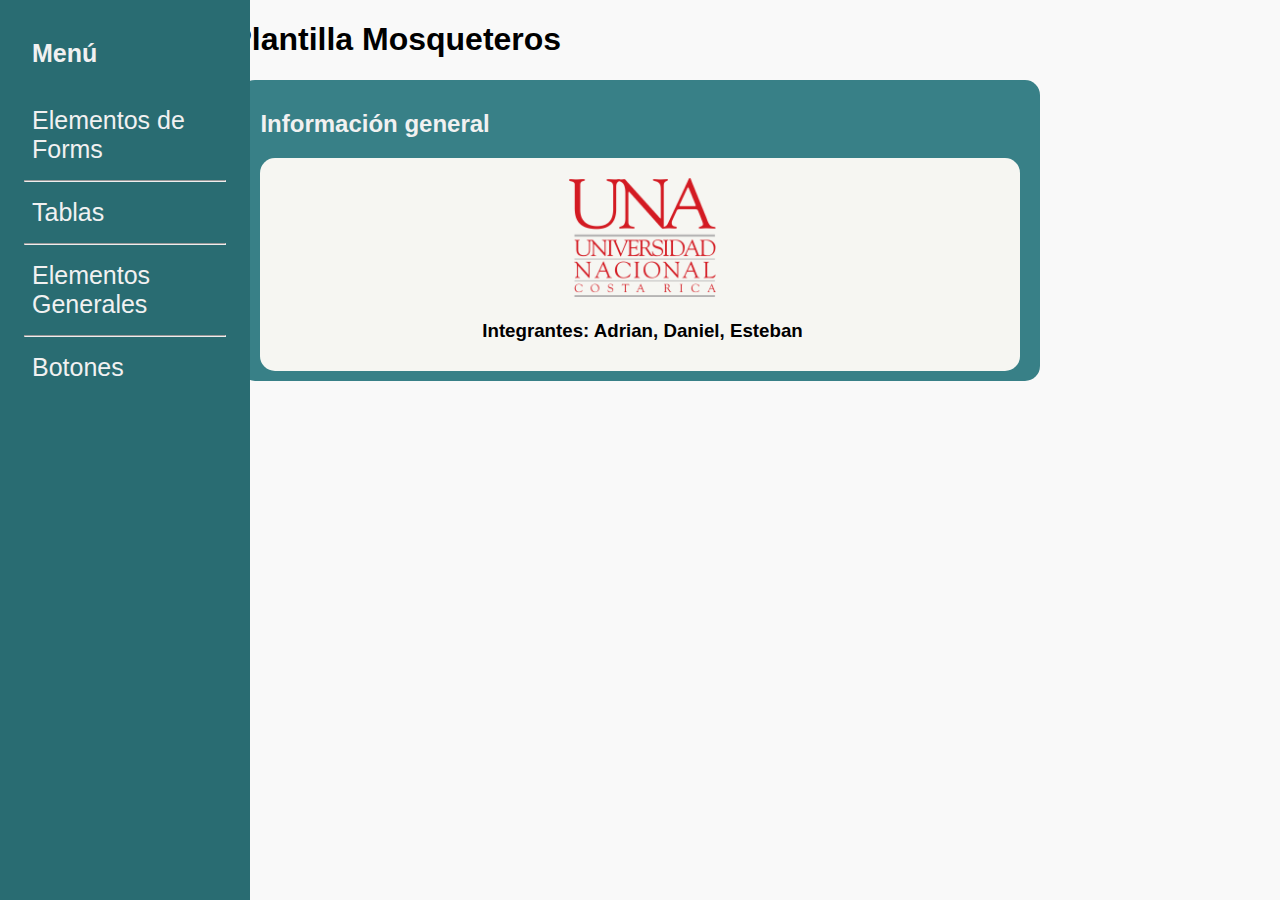
<file: Proyecto_dgurreck_agamboa_evargas/index.html>
<!DOCTYPE html>
<html lang="en">

<head>
    <meta charset="UTF-8">
    <meta http-equiv="X-UA-Compatible" content="IE=edge">
    <meta name="viewport" content="width=device-width, initial-scale=1.0">
    <title>Plantilla Mosqueteros
    </title>
    <link rel="stylesheet" type="text/css" href="css/style.css" />
    <script src="js/index.js"></script>
</head>

<body>
    <div class="menuLateral">
        <h1 class="tituloMenu"><a href="/index.html">Menú</a></h1>
        <a href="components/elementos_forms.html">Elementos de Forms</a>
        <hr>
        <a href="components/tablas.html">Tablas</a>
        <hr>
        <a href="components/elementos_generales.html">Elementos Generales</a>
        <hr>
        <a href="components/botones.html">Botones</a>

    </div>

    <h1 class="center">Plantilla Mosqueteros</h1>


    <div class="cajaSeccion">

        <h2 class="tituloB">Información general</h2>
        <div class="cajaSeccionInfo" style="text-align: center; padding-top: 20px;">
            <img src="resources/LogoUNA.png" alt="" width="20%">
            <h3>Integrantes: Adrian, Daniel, Esteban</h3>

        </div>
    </div>



</body>

</html>
</file>
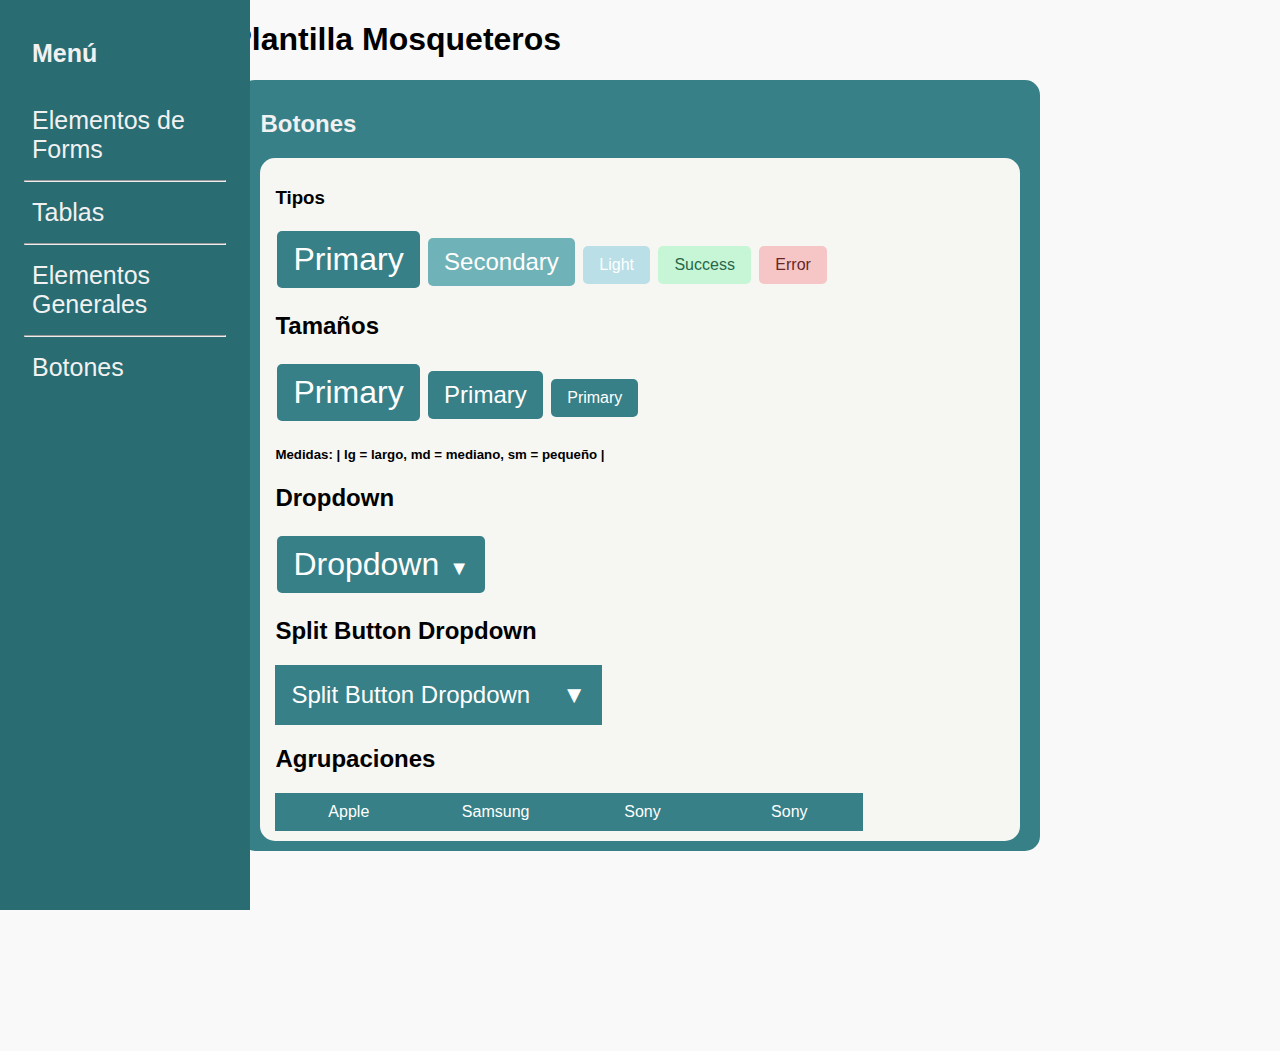
<file: Proyecto_dgurreck_agamboa_evargas/components/botones.html>
<!DOCTYPE html>
<html lang="en">

<head>
    <meta charset="UTF-8">
    <meta http-equiv="X-UA-Compatible" content="IE=edge">
    <meta name="viewport" content="width=device-width, initial-scale=1.0">
    <title>Plantilla Mosqueteros
    </title>
    <link rel="stylesheet" type="text/css" href="../css/style.css" />
    <script src="../js/index.js"></script>
</head>

<body>

    <div class="menuLateral">
        <h1 class="tituloMenu"><a href="../index.html">Menú</a></h1>
        <a href="elementos_forms.html">Elementos de Forms</a>
        <hr>
        <a href="tablas.html">Tablas</a>
        <hr>
        <a href="elementos_generales.html">Elementos Generales</a>
        <hr>
        <a href="botones.html">Botones</a>
    </div>

    <h1 class="center">Plantilla Mosqueteros</h1>
    <div class="cajaSeccion">
        <h2 class="tituloB">Botones</h2>
        <div class="cajaSeccionInfo">
            <h3>Tipos</h3>
            <button type="button" class="btn-primary btn-lg btn-rounded">Primary</button>
            <button type="button" class="btn-secondary btn-md btn-rounded">Secondary</button>
            <button type="button" class="btn-light btn-rounded">Light</button>
            <button type="button" class="btn-success btn-sm btn-rounded">Success</button>
            <button type="button" class="btn-error btn-sm btn-rounded">Error</button>
            <h2>Tamaños</h2>
            <button type="button" class="btn-primary btn-lg btn-rounded">Primary</button>
            <button type="button" class="btn-primary btn-md btn-rounded">Primary</button>
            <button type="button" class="btn-primary btn-sm btn-rounded">Primary</button>
            <h5>Medidas: | lg = largo, md = mediano, sm = pequeño |</h5>
            <h2>Dropdown</h2>
            <div class="dropdown">
                <button onclick="showDrop()" class="btn-drop btn-primary btn-lg btn-rounded">Dropdown</button>
                <div id="myDropdown" class="dropdown-content">
                    <a href="#">Link 1</a>
                    <a href="#">Link 2</a>
                    <a href="#">Link 3</a>
                </div>
            </div>
            <h2>Split Button Dropdown</h2>
            <button class="btn-splitDropdown btn-primary btn-md">Split Button Dropdown</button>
            <div class="splitDropdown">
                <button class="btn-splitDropdown btn-primary btn-md">
                    <i>▼</i>
                </button>
                <div class="splitDropdown-content">
                    <a href="#">Acción 1</a>
                    <a href="#">Acción 2</a>
                    <a href="#">Acción 3</a>
                </div>
            </div>
            <h2>Agrupaciones</h2>
            <div class="group" style="width:80%">
                <button class="btn-group btn-primary btn-sm" style="width:25%">Apple</button>
                <button class="btn-group btn-primary btn-sm" style="width:25%">Samsung</button>
                <button class="btn-group btn-primary btn-sm" style="width:25%">Sony</button>
                <button class="btn-group btn-primary btn-sm" style="width:25%">Sony</button>
            </div>
        </div>
    </div>
</body>

</html>
</file>
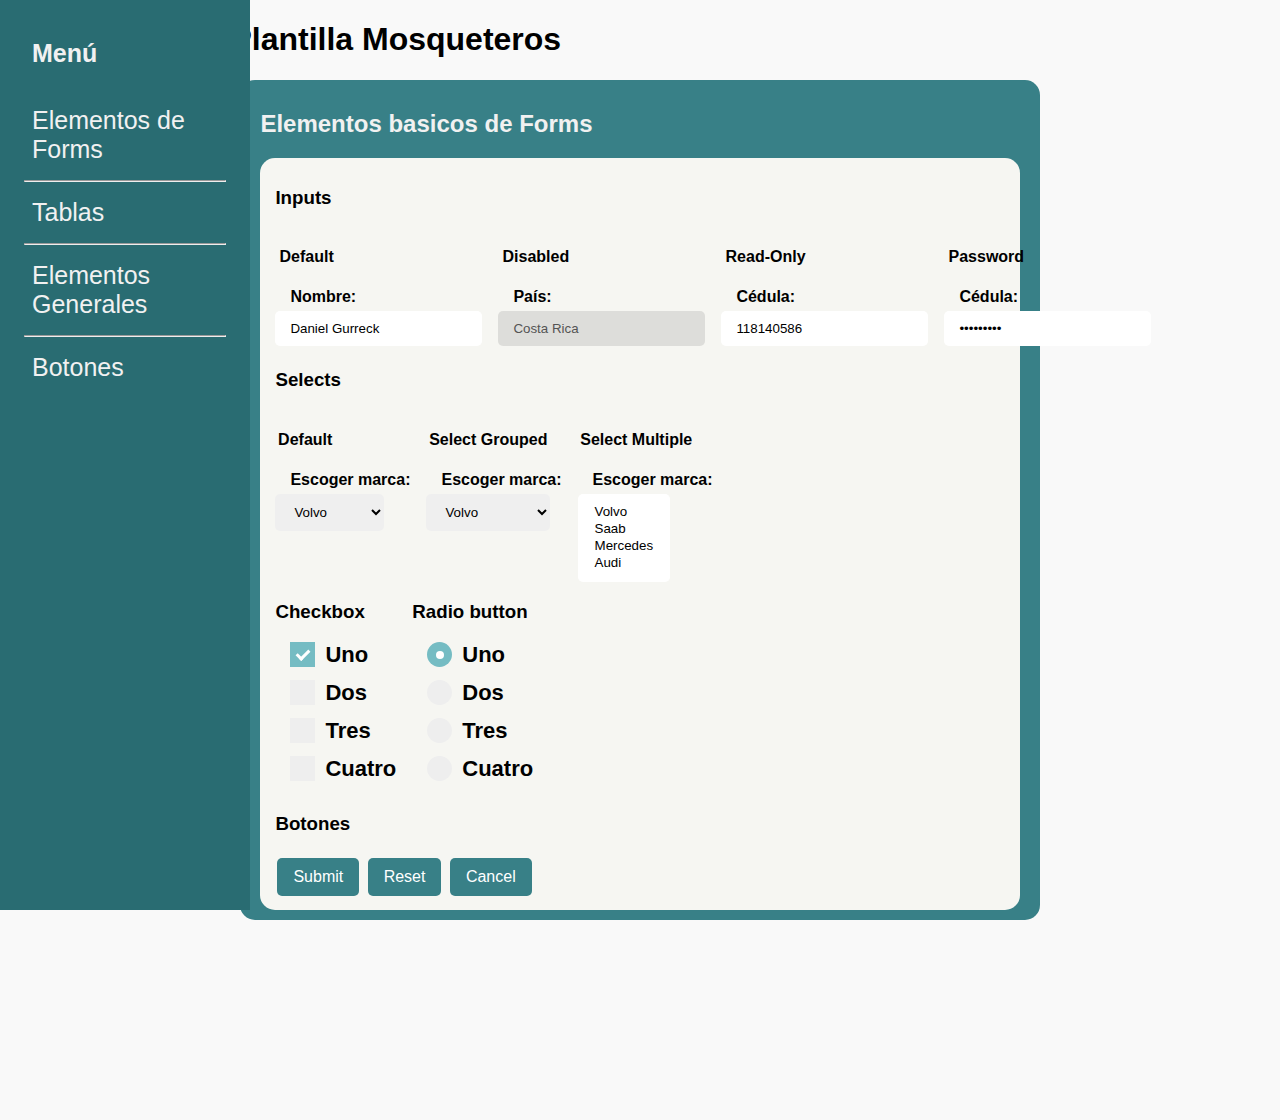
<file: Proyecto_dgurreck_agamboa_evargas/components/elementos_forms.html>
<!DOCTYPE html>
<html lang="en">

<head>
    <meta charset="UTF-8">
    <meta http-equiv="X-UA-Compatible" content="IE=edge">
    <meta name="viewport" content="width=device-width, initial-scale=1.0">
    <title>Plantilla Mosqueteros
    </title>
    <link rel="stylesheet" type="text/css" href="../css/style.css" />
    <script src="../js/index.js"></script>
</head>

<body>
    <div class="menuLateral">
        <h1 class="tituloMenu"><a href="../index.html">Menú</a></h1>
        <a href="elementos_forms.html">Elementos de Forms</a>
        <hr>
        <a href="tablas.html">Tablas</a>
        <hr>
        <a href="elementos_generales.html">Elementos Generales</a>
        <hr>
        <a href="botones.html">Botones</a>
    </div>

    <h1 class="center">Plantilla Mosqueteros</h1>
    <div class="cajaSeccion">
        <h2 class="tituloB">Elementos basicos de Forms</h2>
        <div class="cajaSeccionInfo">
            <form action="javascript:alert('Enviado');">
                <h3>Inputs</h3>
                <div class="grid izquierda">
                    <div>
                        <h4>Default</h4>
                        <label for="name">Nombre</label>
                        <input class="defaultInput" type="text" id="name" name="name" value="Daniel Gurreck" required>
                    </div>
                    <div>
                        <h4>Disabled</h4>
                        <label for="pais">País</label>
                        <input class="disabledInput" type="text" id="pais" name="pais" value="Costa Rica" disabled>
                    </div>
                    <div>
                        <h4>Read-Only</h4>
                        <label for="pais">Cédula</label>
                        <input class="readInput" type="text" id="pais" name="pais" value="118140586" readonly tool>
                    </div>
                    <div>
                        <h4>Password</h4>
                        <label for="pais">Cédula</label>
                        <input class="defaultInput" type="password" id="pais" name="pais" value="118140586">
                    </div>
                </div>

                <h3>Selects</h3>
                <div class="grid izquierda">
                    <div>
                        <h4>Default</h4>
                        <label for="cars">Escoger marca</label>
                        <select name="cars" class="defaultSelect">
                            <option value="volvo">Volvo</option>
                            <option value="saab">Saab</option>
                            <option value="mercedes">Mercedes</option>
                            <option value="audi">Audi</option>
                        </select>
                    </div>
                    <div>
                        <h4>Select Grouped</h4>
                        <label for="cars">Escoger marca</label>
                        <select name="cars" class="defaultSelect">
                            <optgroup label="Swedish Cars">
                                <option value="volvo">Volvo</option>
                                <option value="saab">Saab</option>
                            </optgroup>
                            <optgroup label="German Cars">
                                <option value="mercedes">Mercedes</option>
                                <option value="audi">Audi</option>
                            </optgroup>
                        </select>
                    </div>
                    <div>
                        <h4>Select Multiple</h4>
                        <label for="cars">Escoger marca</label>
                        <select name="cars" class="defaultSelect" multiple>
                            <option value="volvo">Volvo</option>
                            <option value="saab">Saab</option>
                            <option value="mercedes">Mercedes</option>
                            <option value="audi">Audi</option>
                        </select>
                    </div>
                </div>

                <div class="grid izquierda">
                    <div class="checkbox-content">
                        <h3>Checkbox</h3>
                        <label class="container">Uno
                            <input type="checkbox" checked="checked">
                            <span class="checkmarkCh"></span>
                        </label>
                        <label class="container">Dos
                            <input type="checkbox">
                            <span class="checkmarkCh"></span>
                        </label>
                        <label class="container">Tres
                            <input type="checkbox">
                            <span class="checkmarkCh"></span>
                        </label>
                        <label class="container">Cuatro
                            <input type="checkbox">
                            <span class="checkmarkCh"></span>
                        </label>
                    </div>



                    <div class="radio-content">
                        <h3>Radio button</h3>
                        <label class="container">Uno
                            <input type="radio" checked="checked" name="radio">
                            <span class="checkmarkRb"></span>
                        </label>
                        <label class="container">Dos
                            <input type="radio" name="radio">
                            <span class="checkmarkRb"></span>
                        </label>
                        <label class="container">Tres
                            <input type="radio" name="radio">
                            <span class="checkmarkRb"></span>
                        </label>
                        <label class="container">Cuatro
                            <input type="radio" name="radio">
                            <span class="checkmarkRb"></span>
                        </label>
                    </div>
                </div>
                <h3>Botones</h3>
                <button type="submit" class="btn-primary btn-rounded" value="Submit">Submit</button>
                <button type="reset" class="btn-primary btn-rounded" value="Reset">Reset</button>
                <button type="button" onclick="javascript:alert('Cancelado');" class="btn-primary btn-rounded"
                    value="Cancel"> Cancel</button>
            </form>
        </div>

    </div>

</body>

</html>
</file>
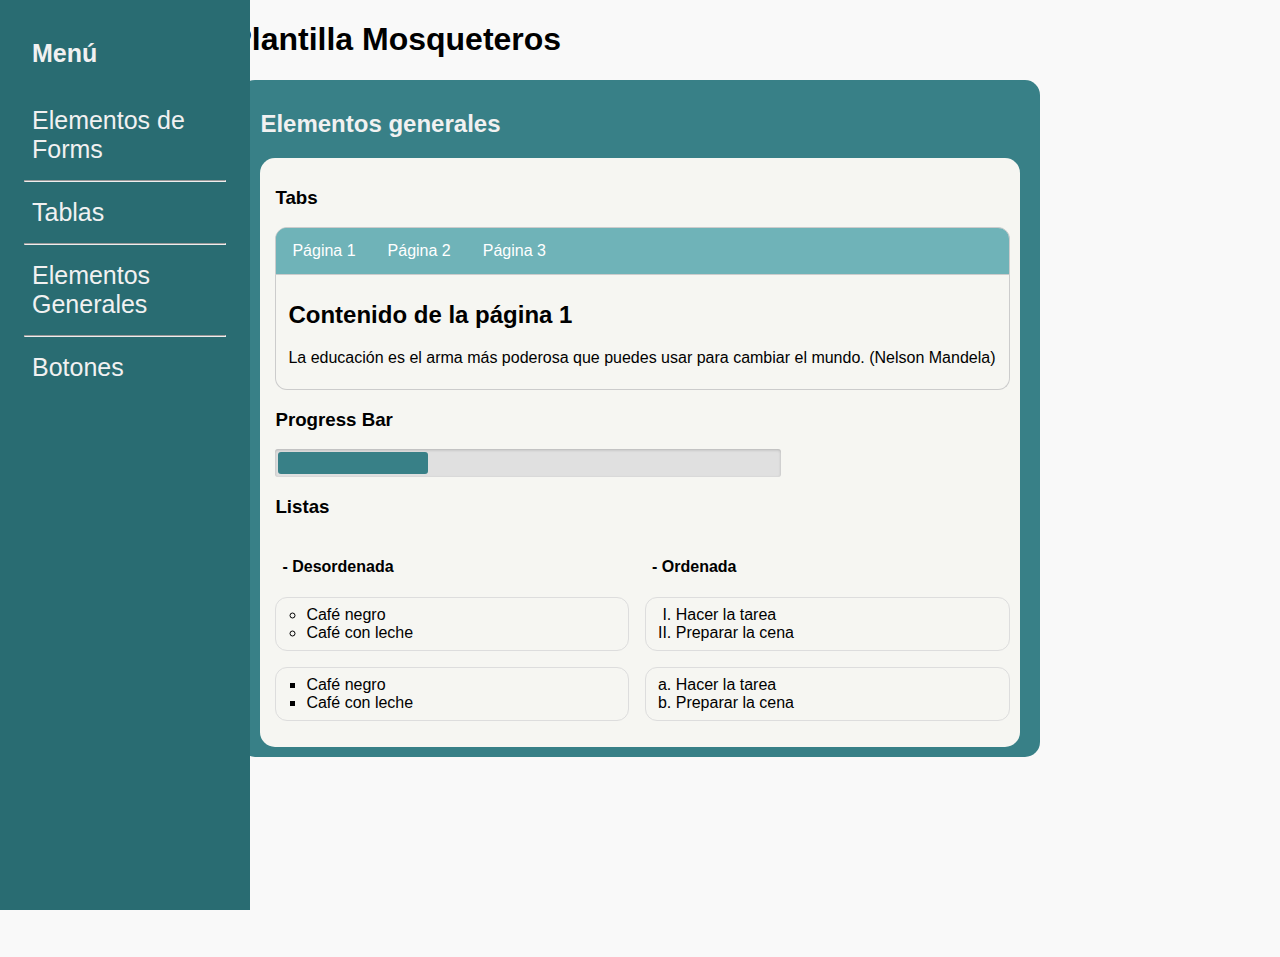
<file: Proyecto_dgurreck_agamboa_evargas/components/elementos_generales.html>
<!DOCTYPE html>
<html lang="en">

<head>
    <meta charset="UTF-8" />
    <meta http-equiv="X-UA-Compatible" content="IE=edge" />
    <meta name="viewport" content="width=device-width, initial-scale=1.0" />
    <title>Plantilla Mosqueteros</title>
    <link rel="stylesheet" type="text/css" href="../css/style.css" />
    <script src="../js/index.js"></script>
</head>

<body>
    <div class="menuLateral">
        <h1 class="tituloMenu"><a href="../index.html">Menú</a></h1>
        <a href="elementos_forms.html">Elementos de Forms</a>
        <hr />
        <a href="tablas.html">Tablas</a>
        <hr />
        <a href="elementos_generales.html">Elementos Generales</a>
        <hr />
        <a href="botones.html">Botones</a>
    </div>

    <h1 class="center">Plantilla Mosqueteros</h1>
    <div class="cajaSeccion">
        <h2 class="tituloB">Elementos generales</h2>
        <div id="cajaTabla" class="cajaSeccionInfo">
            <!-- Tab links -->
            <h3>Tabs</h3>

            <div class="tab">
                <button class="tablinks " onclick="openTab(event,'pag-1')">
                    Página 1
                </button>
                <button class="tablinks" onclick="openTab(event,'pag-2')">
                    Página 2
                </button>
                <button class="tablinks" onclick="openTab(event,'pag-3')">
                    Página 3
                </button>
            </div>

            <!-- TAB Content -->
            <div id="pag-1" class="tabcontent mostrar">
                <h2>Contenido de la página 1</h2>
                <p>La educación es el arma más poderosa que puedes usar para cambiar el mundo. (Nelson Mandela)</p>
            </div>
            <div id="pag-2" class="tabcontent">
                <h2>Contenido de la Página 2</h2>
                <p>Dime y lo olvido. Enséñame y lo recuerdo. Involucrarme y aprendo. (Benjamin Franklin)</p>
            </div>
            <div id="pag-3" class="tabcontent">
                <h2>Contenido de la Página 3</h2>
                <p>Para ser exitoso tendrás que aceptar todos los retos que aparezcan en tu camino. No puedes
                    simplemente aceptar aquellos que te gustan. (Mike Gafka)</p>
            </div>
            <!-- Progress Bar -->
            <h3>Progress Bar</h3>
            <div class="wrapper">
                <div class="progress-bar">
                    <span class="progress-bar-fill" style="width: 30%"></span>
                </div>
            </div>
            <!-- Listas -->
            <h3>Listas</h3>
            <div class="grid">
                <div>
                    <h4>- Desordenada</h4>
                    <ul class="a">
                        <li>Café negro</li>
                        <li>Café con leche</li>
                    </ul>
                    <ul class="b">
                        <li>Café negro</li>
                        <li>Café con leche</li>
                    </ul>
                </div>
                <div>
                    <h4>- Ordenada</h4>
                    <ol class="a">
                        <li>Hacer la tarea</li>
                        <li>Preparar la cena</li>
                    </ol>
                    <ol class="b">
                        <li>Hacer la tarea</li>
                        <li>Preparar la cena</li>
                    </ol>
                </div>
            </div>

        </div>
    </div>
</body>

</html>
</file>
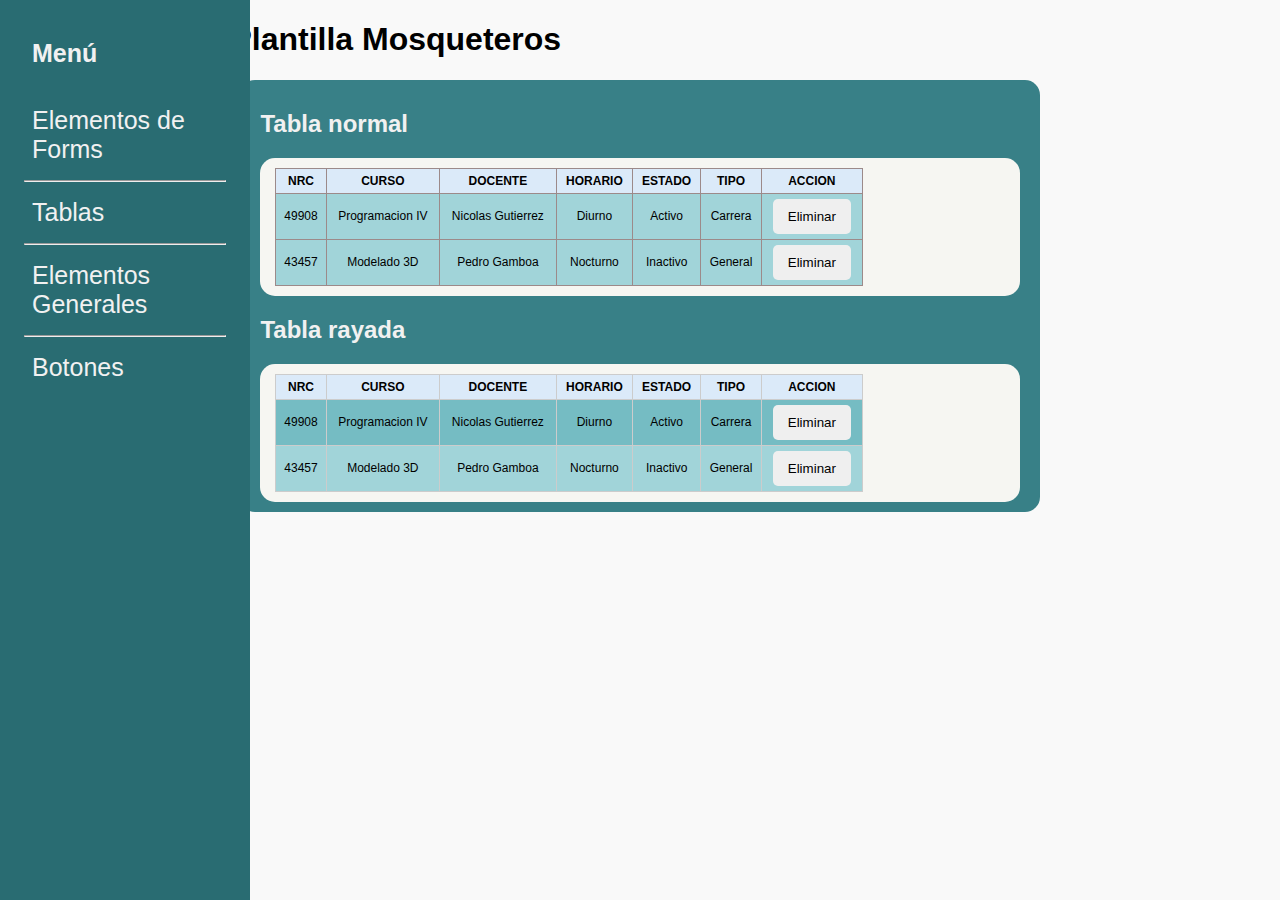
<file: Proyecto_dgurreck_agamboa_evargas/components/tablas.html>
<!DOCTYPE html>
<html lang="en">

<head>
    <meta charset="UTF-8">
    <meta http-equiv="X-UA-Compatible" content="IE=edge">
    <meta name="viewport" content="width=device-width, initial-scale=1.0">
    <title>Plantilla Mosqueteros
    </title>
    <link rel="stylesheet" type="text/css" href="../css/style.css" />
    <script src="../js/index.js"></script>
</head>

<body>
    <div class="menuLateral">
        <h1 class="tituloMenu"><a href="../index.html">Menú</a></h1>
        <a href="elementos_forms.html">Elementos de Forms</a>
        <hr>
        <a href="tablas.html">Tablas</a>
        <hr>
        <a href="elementos_generales.html">Elementos Generales</a>
        <hr>
        <a href="botones.html">Botones</a>
    </div>

    <h1 class="center">Plantilla Mosqueteros</h1>
    <div class="cajaSeccion">
        <h2 class="tituloB">Tabla normal</h2>
        <div id="cajaTabla" class="cajaSeccionInfo">
            <table class="tabla-normal" id="tabladatos">
                <thead>
                    <td>NRC</td>
                    <td>Curso</td>
                    <td>Docente</td>
                    <td>Horario</td>
                    <td>Estado</td>
                    <td>Tipo</td>
                    <td>Accion</td>
                </thead>
                <tbody id="cuerpotabla-normal">
                    <tr id="f1">
                        <td>49908</td>
                        <td>Programacion IV</td>
                        <td>Nicolas Gutierrez</td>
                        <td>Diurno</td>
                        <td>Activo</td>
                        <td>Carrera</td>
                        <td>
                            <div>
                                <input type="button" class="botonEliminar" name="btn_eliminar" title="Eliminar"
                                    value="Eliminar" onclick="eliminarFila(this)">
                            </div>
                        </td>
                    </tr>
                    <tr id="f2">
                        <td>43457</td>
                        <td>Modelado 3D</td>
                        <td>Pedro Gamboa</td>
                        <td>Nocturno</td>
                        <td>Inactivo</td>
                        <td>General</td>
                        <td> <input type="button" class="botonEliminar" name="btn_eliminar" title="Eliminar"
                                value="Eliminar" onclick="eliminarFila(this)"></td>
                    </tr>
                </tbody>
            </table>
        </div>
        <h2 class="tituloB">Tabla rayada</h2>
        <div id="cajaTabla" class="cajaSeccionInfo">
            <table class="tabla-rayada" id="tabladatos">
                <thead>
                    <td>NRC</td>
                    <td>Curso</td>
                    <td>Docente</td>
                    <td>Horario</td>
                    <td>Estado</td>
                    <td>Tipo</td>
                    <td>Accion</td>
                </thead>
                <tbody id="cuerpotabla-rayada">
                    <tr id="f1">
                        <td>49908</td>
                        <td>Programacion IV</td>
                        <td>Nicolas Gutierrez</td>
                        <td>Diurno</td>
                        <td>Activo</td>
                        <td>Carrera</td>
                        <td> <input type="button" class="botonEliminar" name="btn_eliminar" title="Eliminar"
                                value="Eliminar" onclick="eliminarFila(this)"> </td>
                    </tr>
                    <tr id="f2">
                        <td>43457</td>
                        <td>Modelado 3D</td>
                        <td>Pedro Gamboa</td>
                        <td>Nocturno</td>
                        <td>Inactivo</td>
                        <td>General</td>
                        <td> <input type="button" class="botonEliminar" name="btn_eliminar" title="Eliminar"
                                value="Eliminar" onclick="eliminarFila(this)"></td>
                    </tr>
                </tbody>
            </table>
        </div>
    </div>

</body>

</html>
</file>
<file: Proyecto_dgurreck_agamboa_evargas/css/style.css>
html,
body {
    margin: 0px 10px 100px 10px;
    padding: 0px;
    font-family: Segoe UI, Century Gothic, Verdana, Arial;
    background: #F9F9F9;
    width: 80%;
    margin-left: auto;
    margin-right: auto;
}

.tituloB {
    color: #f1f1f1;
    margin-left: 10px;
}

.row {
    display: flex;
}

.cajaSeccion {
    background: #388087;
    margin: 0px 10px 0px 10px;
    padding: 10px 10px 10px 10px;
    border-radius: 15px;
}

.cajaSeccionInfo {
    background: #f6f6f2;
    border-radius: 15px;
    padding: 10px 10px 10px 15px;
    margin: 20px 10px 0px 10px;
}

h4 {
    margin-left: 2%;
}

input,
label {
    margin: 0px 0px 5px 0px;
    display: block;
}

input {
    border: none;
    border-radius: 5px;
    padding: 10px 15px 10px 15px;
    height: fit-content;
}

label {
    font-weight: 600;
    margin-left: 15px;
}

label:after {
    content: ": "
}

.defaultInput:hover {
    box-shadow: 0px 3px 3px 0px #388087;
}

.defaultInput:focus {
    border: none;
    box-shadow: none;
    outline-color: #388087;
    border: 1px solid #388087;
}

.disabledInput {
    background-color: rgba(100, 100, 100, 0.164);
}

.readInput:hover {
    box-shadow: 0px 3px 3px 0px #b1433b;
}

.readInput:focus {
    box-shadow: none;
    outline-color: #b1433b;
    border: 1px solid #b1433b;
}

.defaultSelect {
    border: none;
    border-radius: 5px;
    padding: 10px 15px 10px 15px;
}



/* Tablas */
#cajaTabla {
    align-items: center;

}

table {
    border-collapse: collapse;
    font-size: 12px;
    position: relative;
    width: 80%;
    text-align: center;
}

.tabla-rayada thead {
    font-weight: bold;
    background: #DBEAF9;
    text-align: center;
    text-transform: uppercase;
}

.tabla-rayada td {
    border: 1px solid #CCC;
    padding: 5px;
    text-align: center;
}

.tabla-rayada tbody tr:nth-child(odd) {
    background-color: #75bcc3;
}

.tabla-rayada tbody tr:nth-child(even) {
    background-color: #a1d4d9;
}

.botonEliminar {
    margin: auto;
}

.tabla-normal thead {
    font-weight: bold;
    background: #DBEAF9;
    text-align: center;
    text-transform: uppercase;
}

.tabla-normal td {
    border: 1px solid rgb(156, 138, 138);
    padding: 5px;
    text-align: center;
    vertical-align: middle;
}

.tabla-normal tbody tr {
    background-color: #a1d4d9;
}

/* Botones */

button {
    cursor: pointer;
    border: none;
    outline: none;
    margin: 4px 2px;
    padding: 10px 16px;
    min-width: 50px;
    min-height: 30px;
    font-size: 16px;
    width: fit-content;
    height: fit-content;
}

.btn-primary {
    background-color: #388087;
    color: #fff;
}

.btn-primary:hover {
    background-color: #296c72;
}

.btn-secondary {
    background-color: #6fb3b8;
    color: #fff;
}

.btn-secondary:hover {
    background-color: #579ea3;
}

.btn-light {
    background-color: #badfe7;
    color: #fff;
}

.btn-light:hover {
    background-color: #a1dae7;
}

.btn-success {
    background-color: #c6f6d5;
    color: #276749;
}

.btn-success:hover {
    background-color: #9fe9b6;
}

.btn-error {
    background-color: #f6c6c6;
    color: #672727;
}

.btn-error:hover {
    background-color: #ecadad;
}

/* Agrupación de botones */
.group {
    display: inline-flex;
}

.btn-group {
    margin: 0;
}

/* Tamaños de Botones */
.btn-sm {
    font-size: 16px;
}

.btn-md {
    font-size: 24px;
}

.btn-lg {
    font-size: 32px;
}

.btn-rounded {
    border-radius: 5px;
}

/* boton Dropdown */
.btn-drop:after {
    content: '▼';
    margin-left: 10px;
    font-size: max(20px, 20px);
    ;
}

.dropdown {
    position: relative;
    display: inline-block;
}

.dropdown-content {
    display: none;
    position: absolute;
    background-color: #f1f1f1;
    min-width: 160px;
    box-shadow: 0px 8px 16px 0px rgba(0, 0, 0, 0.2);
    z-index: 1;
}

.dropdown-content a {
    color: black;
    padding: 12px 16px;
    text-decoration: none;
    display: block;
}

.dropdown-content a:hover {
    background-color: #ddd;
}

.show {
    display: block;
}

.tituloMenu {
    color: #f1f1f1;
}

/* Split dropdown */
.btn-splitDropdown {
    padding: 16px;
    border: none;
    outline: none;
    margin: 0;
}

.splitDropdown {
    position: absolute;
    display: inline-block;
}

.splitDropdown-content {
    display: none;
    position: absolute;
    background-color: #f1f1f1;
    min-width: 160px;
    z-index: 1;
}

.splitDropdown-content a {
    color: black;
    padding: 12px 16px;
    text-decoration: none;
    display: block;
}

.splitDropdown-content a:hover {
    background-color: #ddd
}

.splitDropdown:hover .splitDropdown-content {
    display: block;
}

.btn-splitDropdown:hover,
.splitDropdown:hover {
    background-color: #0b7dda;
}

/* Menú lateral */
.menuLateral {
    height: 100%;
    width: 250px;
    position: fixed;
    z-index: 1;
    top: 0;
    left: 0;
    background-color: #296c72;
    overflow-x: hidden;
    padding-top: 10px;
}

/*Checkbox y RadioButton*/
.radio-content label:after,
.checkbox-content label:after {
    content: ""
}

.container {
    display: block;
    position: relative;
    padding-left: 35px;
    margin-bottom: 12px;
    cursor: pointer;
    font-size: 22px;

}

.container input {
    position: absolute;
    opacity: 0;
    cursor: pointer;
}

.checkmarkRb {
    position: absolute;
    top: 0;
    left: 0;
    height: 25px;
    width: 25px;
    background-color: #eee;
    border-radius: 50%;
}

.checkmarkCh {
    position: absolute;
    top: 0;
    left: 0;
    height: 25px;
    width: 25px;
    background-color: #eee;
}

.container:hover input~.checkmarkRb,
.container:hover input~.checkmarkCh {
    background-color: #ccc;
}

.container input:checked~.checkmarkRb,
.container input:checked~.checkmarkCh {
    background-color: #75bcc3;
}

.checkmarkRb:after,
.checkmarkCh:after {
    content: "";
    position: absolute;
    display: none;
}

.container input:checked~.checkmarkRb:after,
.container input:checked~.checkmarkCh:after {
    display: block;
}

.container .checkmarkRb:after {
    top: 9px;
    left: 9px;
    width: 8px;
    height: 8px;
    border-radius: 50%;
    background: white;
}

.container .checkmarkCh:after {
    left: 9px;
    top: 5px;
    width: 5px;
    height: 10px;
    border: solid white;
    border-width: 0 3px 3px 0;
    -webkit-transform: rotate(45deg);
    -ms-transform: rotate(45deg);
    transform: rotate(45deg);
}

/* Los links de navegación */
.menuLateral a {
    padding: 8px 8px 8px 32px;
    text-decoration: none;
    font-size: 25px;
    color: #f1f1f1;
    display: block;
}

.menuLateral hr {
    width: 200px;
}

.menuLateral a:hover {
    color: #ccc5c5;
}

/* Tab */
.tab {
    overflow: hidden;
    border: 1px solid #ccc;
    border-radius: 12px 12px 0 0;
    background-color: #6fb3b8;
}


.tab button {
    color: #fff;
    background-color: inherit;
    float: left;
    border: none;
    outline: none;
    cursor: pointer;
    margin: 0px;
    padding: 14px 16px;
    transition: 0.3s;

}

.tab button:hover {
    background-color: #badfe7;
}

.tab button.active {
    background-color: #296c72;
}

/* contenido del tab*/
.tabcontent {
    display: none;
    padding: 6px 12px;
    border: 1px solid #ccc;
    border-radius: 0 0 12px 12px;
    border-top: none;
}

/* Progress Bar */
.wrapper {
    width: 500px;
}

.progress-bar {
    width: 100%;
    background-color: #e0e0e0;
    padding: 3px;
    border-radius: 3px;
    box-shadow: inset 0 1px 3px rgba(0, 0, 0, .2);
}

.progress-bar-fill {
    display: block;
    height: 22px;
    background-color: #388087;
    border-radius: 3px;

    transition: width 500ms ease-in-out;
}

/* Listas */
ul,
ol {
    padding: 8px 30px;
    border: 1px solid #ddd;
    border-radius: 12px;
}

ul.a {
    list-style-type: circle;
}

ul.b {
    list-style-type: square;
}

ol.a {
    list-style-type: upper-roman;
}

ol.b {
    list-style-type: lower-alpha;
}


/* Opciones Generales */
.mostrar {
    display: block;
}

.ocultar {
    display: none;
}

.grid {
    display: grid;
    gap: 1rem;
    grid-auto-flow: column;
    grid-template-columns: repeat(auto-fit, minmax(min-content, 1fr));
}

.izquierda {
    justify-content: left;
}

.centrado {
    justify-content: center;
}

.derecha {
    justify-content: right;
}
</file>
